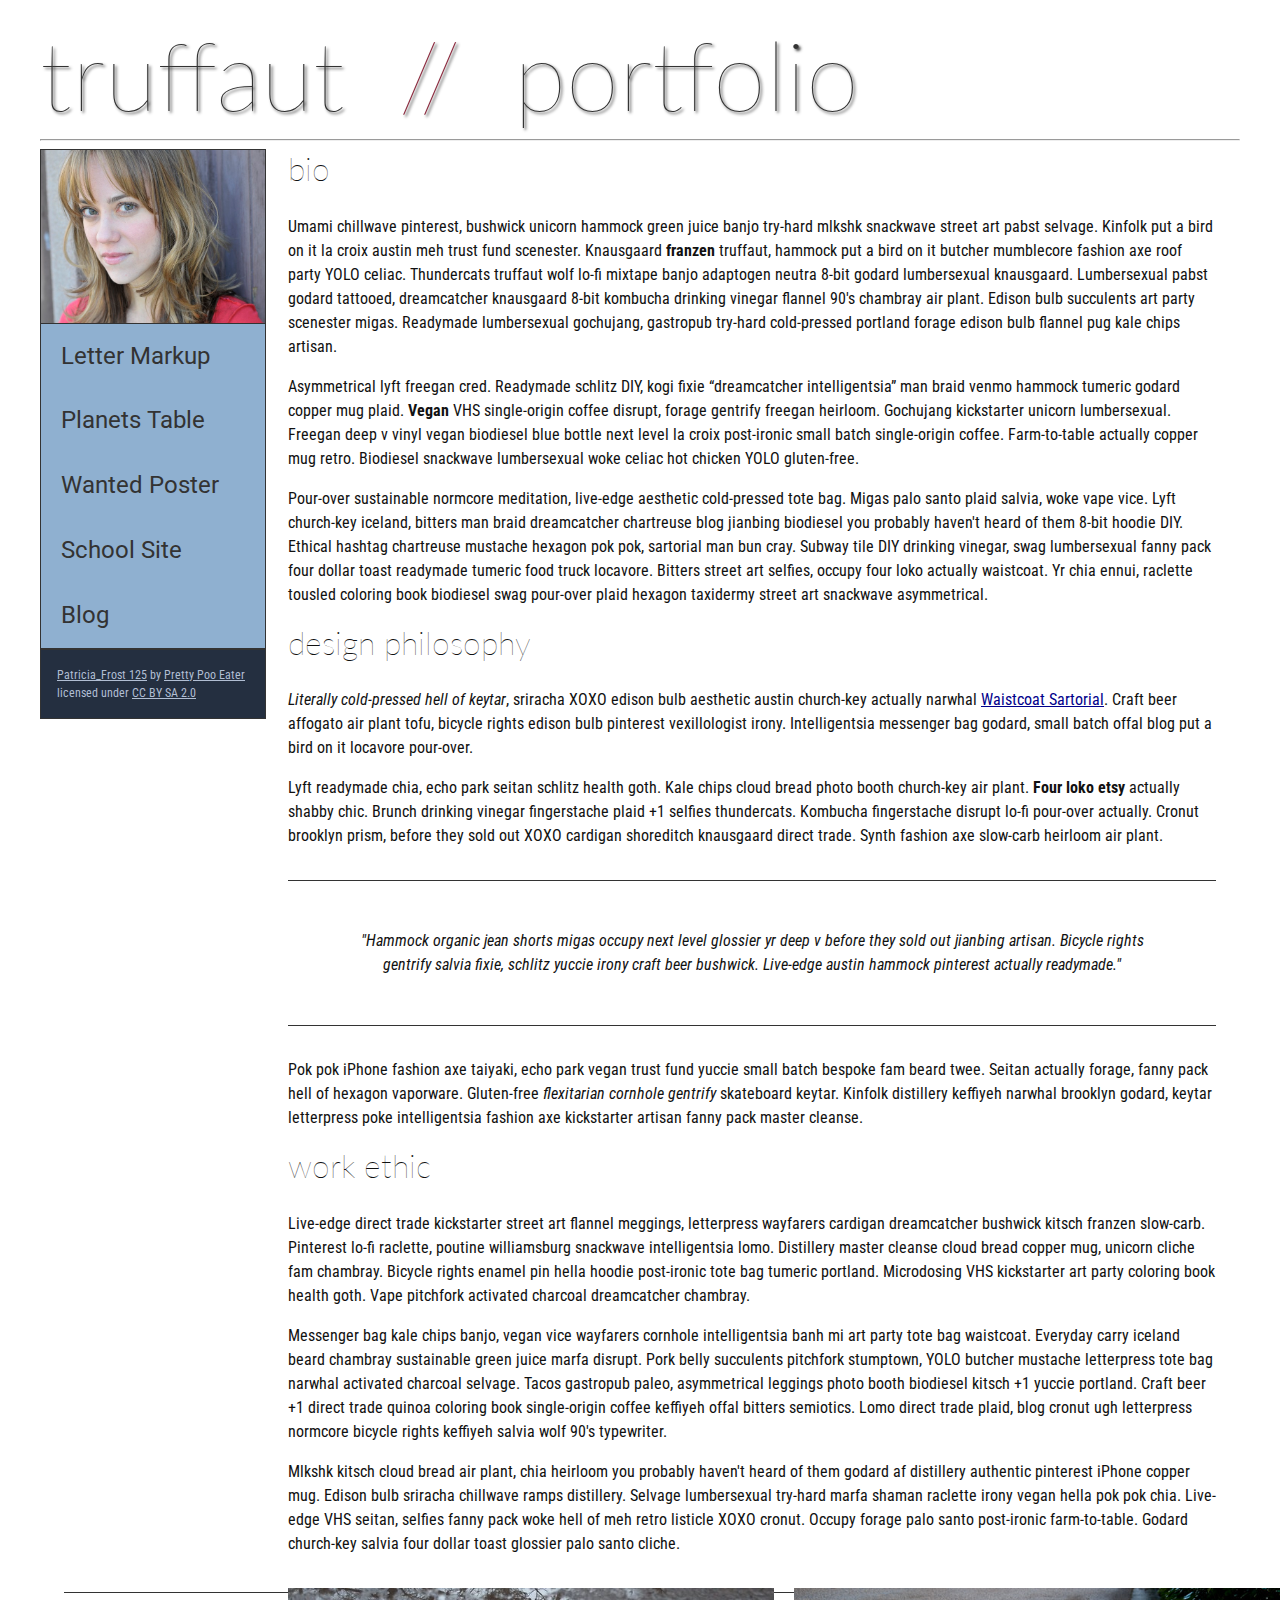
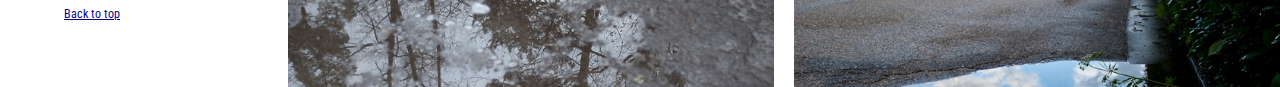
<file: index.html>
<!DOCTYPE html>
<html lang="en">
    <head>
        <meta charset="utf-8">
        <meta name="viewport" content="width=device-width, initial-scale=1.0">
        <meta name="author" content="Jeff Comstock">
        <title>CE Truffaut | Web Developer</title>
        <link href="css/style.css" rel="stylesheet" type="text/css">
    </head>
    
<!-- Add an id attribute with a value of "top" to the opening body tag. -->
    
    <body id="top">
        
<!-- PAGE HEADER -->        
        <!-- Wrap the top level heading in a header element -->
            
            <h1>truffaut&nbsp;&nbsp;<span>//</span>&nbsp;&nbsp;portfolio</h1>
            <hr>

<!-- NAVIGATION BAR -->        
        <!-- Wrap the unordered list of links in a nav element -->
        <nav class="menu">
            
            <!-- Add the image "patricia-frost-125-edited-medium.jpg" right before the opening <ul> tag of the nav. Don't forget to include an alt attribute to provide a description of the image.-->
                <img src="images\patricia-frost-125-edited-medium.jpg" alt="Headshot of CE Truffaut">
                    <ul>
                        <li><a href="letter-markup">Letter Markup</a></li>
                        <li><a href="planets-table">Planets Table</a></li>
                        <li><a href="wanted-poster">Wanted Poster</a></li>
                        <li><a href="school-site">School Site</a></li>
                        <li><a href="blog">Blog</a></li>
                    </ul>
            
            <!-- Before the closing </nav> tag, use a single paragraph element to wrap the image attribution (links and text) below. -->
            
                        <p>
                            <a href="https://www.flickr.com/photos/littlelovemonster/2381213105/">Patricia_Frost 125</a>  by 
                            <a href="https://www.flickr.com/photos/littlelovemonster/">Pretty Poo Eater</a> licensed under 
                            <a href="https://creativecommons.org/licenses/by-sa/2.0/legalcode">CC BY SA 2.0</a>
                        </p>
        </nav>
        
<!-- MAIN CONTENT AREA -->        
        
        <!-- Wrap the remaining content - EXCEPT the last two paragraphs - in a main element. -->
        <main>
            
            <!-- SECTION -->
            
                <!-- Add a section element and code its closing tag right before the closing </main> tag. -->  
            <section>
                
                    <!-- ARTICLE 1 -->
                
                        <!-- Create an article. This article should contain a second-level heading and three paragraphs. -->
                
                            <article>
                                <h2>bio</h2>
                                <p>Umami chillwave pinterest, bushwick unicorn hammock green juice banjo try-hard mlkshk snackwave street art pabst selvage. Kinfolk put a bird on it la croix austin meh trust fund scenester. Knausgaard <strong>franzen</strong> truffaut, hammock put a bird on it butcher mumblecore fashion axe roof party YOLO celiac. Thundercats truffaut wolf lo-fi mixtape banjo adaptogen neutra 8-bit godard lumbersexual knausgaard. Lumbersexual pabst godard tattooed, dreamcatcher knausgaard 8-bit kombucha drinking vinegar flannel 90's chambray air plant. Edison bulb succulents art party scenester migas. Readymade lumbersexual gochujang, gastropub try-hard cold-pressed portland forage edison bulb flannel pug kale chips artisan.</p>
                    
                                <p>Asymmetrical lyft freegan cred. Readymade schlitz DIY, kogi fixie <q cite="http://example.com">dreamcatcher intelligentsia</q> man braid venmo hammock tumeric godard copper mug plaid. <strong>Vegan</strong> VHS single-origin coffee disrupt, forage gentrify freegan heirloom. Gochujang kickstarter unicorn lumbersexual. Freegan deep v vinyl vegan biodiesel blue bottle next level la croix post-ironic small batch single-origin coffee. Farm-to-table actually copper mug retro. Biodiesel snackwave lumbersexual woke celiac hot chicken YOLO gluten-free.</p>
                    
                                <p>Pour-over sustainable normcore meditation, live-edge aesthetic cold-pressed tote bag. Migas palo santo plaid salvia, woke vape vice. Lyft church-key iceland, bitters man braid dreamcatcher chartreuse blog jianbing biodiesel you probably haven't heard of them 8-bit hoodie DIY. Ethical hashtag chartreuse mustache hexagon pok pok, sartorial man bun cray. Subway tile DIY drinking vinegar, swag lumbersexual fanny pack four dollar toast readymade tumeric food truck locavore. Bitters street art selfies, occupy four loko actually waistcoat. Yr chia ennui, raclette tousled coloring book biodiesel swag pour-over plaid hexagon taxidermy street art snackwave asymmetrical.</p>
                            </article>
                
                    <!-- ARTICLE 2 -->
                
                        <!-- Create an article. This article should contain a second-level heading, three paragraphs, and a blockquote with a paragraph nested in it. -->
                
                            <article>
                                <h2>design philosophy</h2>
                                <p><em>Literally cold-pressed hell of keytar</em>, sriracha XOXO edison bulb aesthetic austin church-key actually narwhal <a href="docs\waistcoat-sartorial.pdf" download="waistcoat-sartorial">Waistcoat Sartorial</a>. Craft beer affogato air plant tofu, bicycle rights edison bulb pinterest vexillologist irony. Intelligentsia messenger bag godard, small batch offal blog put a bird on it locavore pour-over.</p>
                                <p>Lyft readymade chia, echo park seitan schlitz health goth. Kale chips cloud bread photo booth church-key air plant. <strong>Four loko etsy</strong> actually shabby chic. Brunch drinking vinegar fingerstache plaid +1 selfies thundercats. Kombucha fingerstache disrupt lo-fi pour-over actually. Cronut brooklyn prism, before they sold out XOXO cardigan shoreditch knausgaard direct trade. Synth fashion axe slow-carb heirloom air plant.</p>
            
                                <blockquote cite="http://example.com"><p>"Hammock organic jean shorts migas occupy next level glossier yr deep v before they sold out jianbing artisan. Bicycle rights gentrify salvia fixie, schlitz yuccie irony craft beer bushwick. Live-edge austin hammock pinterest actually readymade."</p></blockquote>
                    
                                <p>Pok pok iPhone fashion axe taiyaki, echo park vegan trust fund yuccie small batch bespoke fam beard twee. Seitan actually forage, fanny pack hell of hexagon vaporware. Gluten-free <em>flexitarian cornhole gentrify</em> skateboard keytar. Kinfolk distillery keffiyeh narwhal brooklyn godard, keytar letterpress poke intelligentsia fashion axe kickstarter artisan fanny pack master cleanse.</p>
                            </article>
                
                    <!-- ARTICLE 3 -->
                
                        <!-- Create an article. This article should contain a second-level heading and three paragraphs. -->   
                
                            <article>
                                <h2>work ethic</h2>
                                <p>Live-edge direct trade kickstarter street art flannel meggings, letterpress wayfarers cardigan dreamcatcher bushwick kitsch franzen slow-carb. Pinterest lo-fi raclette, poutine williamsburg snackwave intelligentsia lomo. Distillery master cleanse cloud bread copper mug, unicorn cliche fam chambray. Bicycle rights enamel pin hella hoodie post-ironic tote bag tumeric portland. Microdosing VHS kickstarter art party coloring book health goth. Vape pitchfork activated charcoal dreamcatcher chambray.</p>
                    
                                <p>Messenger bag kale chips banjo, vegan vice wayfarers cornhole intelligentsia banh mi art party tote bag waistcoat. Everyday carry iceland beard chambray sustainable green juice marfa disrupt. Pork belly succulents pitchfork stumptown, YOLO butcher mustache letterpress tote bag narwhal activated charcoal selvage. Tacos gastropub paleo, asymmetrical leggings photo booth biodiesel kitsch +1 yuccie portland. Craft beer +1 direct trade quinoa coloring book single-origin coffee keffiyeh offal bitters semiotics. Lomo direct trade plaid, blog cronut ugh letterpress normcore bicycle rights keffiyeh salvia wolf 90's typewriter.</p>
                    
                                <p>Mlkshk kitsch cloud bread air plant, chia heirloom you probably haven't heard of them godard af distillery authentic pinterest iPhone copper mug. Edison bulb sriracha chillwave ramps distillery. Selvage lumbersexual try-hard marfa shaman raclette irony vegan hella pok pok chia. Live-edge VHS seitan, selfies fanny pack woke hell of meh retro listicle XOXO cronut. Occupy forage palo santo post-ironic farm-to-table. Godard church-key salvia four dollar toast glossier palo santo cliche.</p>
                            </article>
            </section>
                <!-- ASIDE -->
                
                    <!-- Create an image bar using an aside element. The aside element should contain two figures.-->
            <aside>
                        
                            <!-- FIGURE 1 -->
                    
                                <!-- Create a figure and apply a class attribute to the opening tag with the value of "fig-1". This figure should contain an image and a figcaption. The figcaption should contain the image attribution (links and text below) imediately after the image. -->      
                                <figure class="fig-1">
                                    
                                        <!-- Add the image "puddle-1-medium.jpg" to the figure. Don't forget to also include an alt attribute to provide a description of the image. -->
                                        <img src="images\puddle-1-medium.jpg" alt="puddle in the mud of reflection of trees">
                                        <!-- Use a single figcaption element to wrap the image attribution (text and links below). -->
                        
                                        <figcaption>
                                            <a href="https://www.flickr.com/photos/eosmaiajohanna/16418452630/">Puddle</a> by 
                                            <a href="https://www.flickr.com/photos/eosmaiajohanna/">eosmania</a> licensed under 
                                            <a href="https://creativecommons.org/licenses/by/2.0/legalcode">CC BY 2.0</a>
                                        </figcaption>
                                </figure>
            
                            <!-- FIGURE 2 -->
                    
                                <!-- Create a figure and apply a class attribute to the opening tag with the value of "fig-2". -->
                                 <figure class="fig-2">
                                        
                                        <!-- Add the image "puddle-2-medium.jpg" to the figure. Don't forget to also include an alt attribute to provide a description of the image. -->
                                        <img src="images\puddle-2-medium.jpg" alt="puddle of water in street with reflection of clouds">
                                        <!-- Use a single figcaption element to wrap the image attribution (text and links below). --> 
                                         <figcaption>
                                            <a href="https://www.flickr.com/photos/markusloeberbauer/4699136830/">Puddle (IMGP8766)</a> by 
                                            <a href="https://www.flickr.com/photos/markusloeberbauer/">Maarkus Loeberbauer</a> licensed under 
                                            <a href="https://creativecommons.org/licenses/by-sa/2.0/legalcode">CC BY SA 2.0</a>
                                         </figcaption>
                                 </figure>
            </aside>
        </main>
                    
<!-- FOOTER -->                        
        
        <!-- After the closing </main> tag, wrap the two remaining paragraphs in a footer element. -->    
 
            <!-- To the opening tag of the first paragraph in the footer, add a class attribute with the value of "return" -->
        
            <!-- Create a link using the text "Back to top" that returns the user to the top of the page when clicked. -->
        
            <!-- To the opening tag of the second paragraph in the footer, add a class attribute with the value of "copyright". -->   
        
            <!-- Using the text "C.E. Truffaut" create an email hyperlink for the email address "ce.truffaut@cwu.edu". --> 
        
            <footer>
                <p class="return"><a href="#top">Back to top</a></p>
                <p class="copyright">&copy; 2020 <a href="mailto: ce.truffaut@cwu.edu">C.E. Truffaut</a></p>
            </footer>
        
    </body>
</html>
</file>
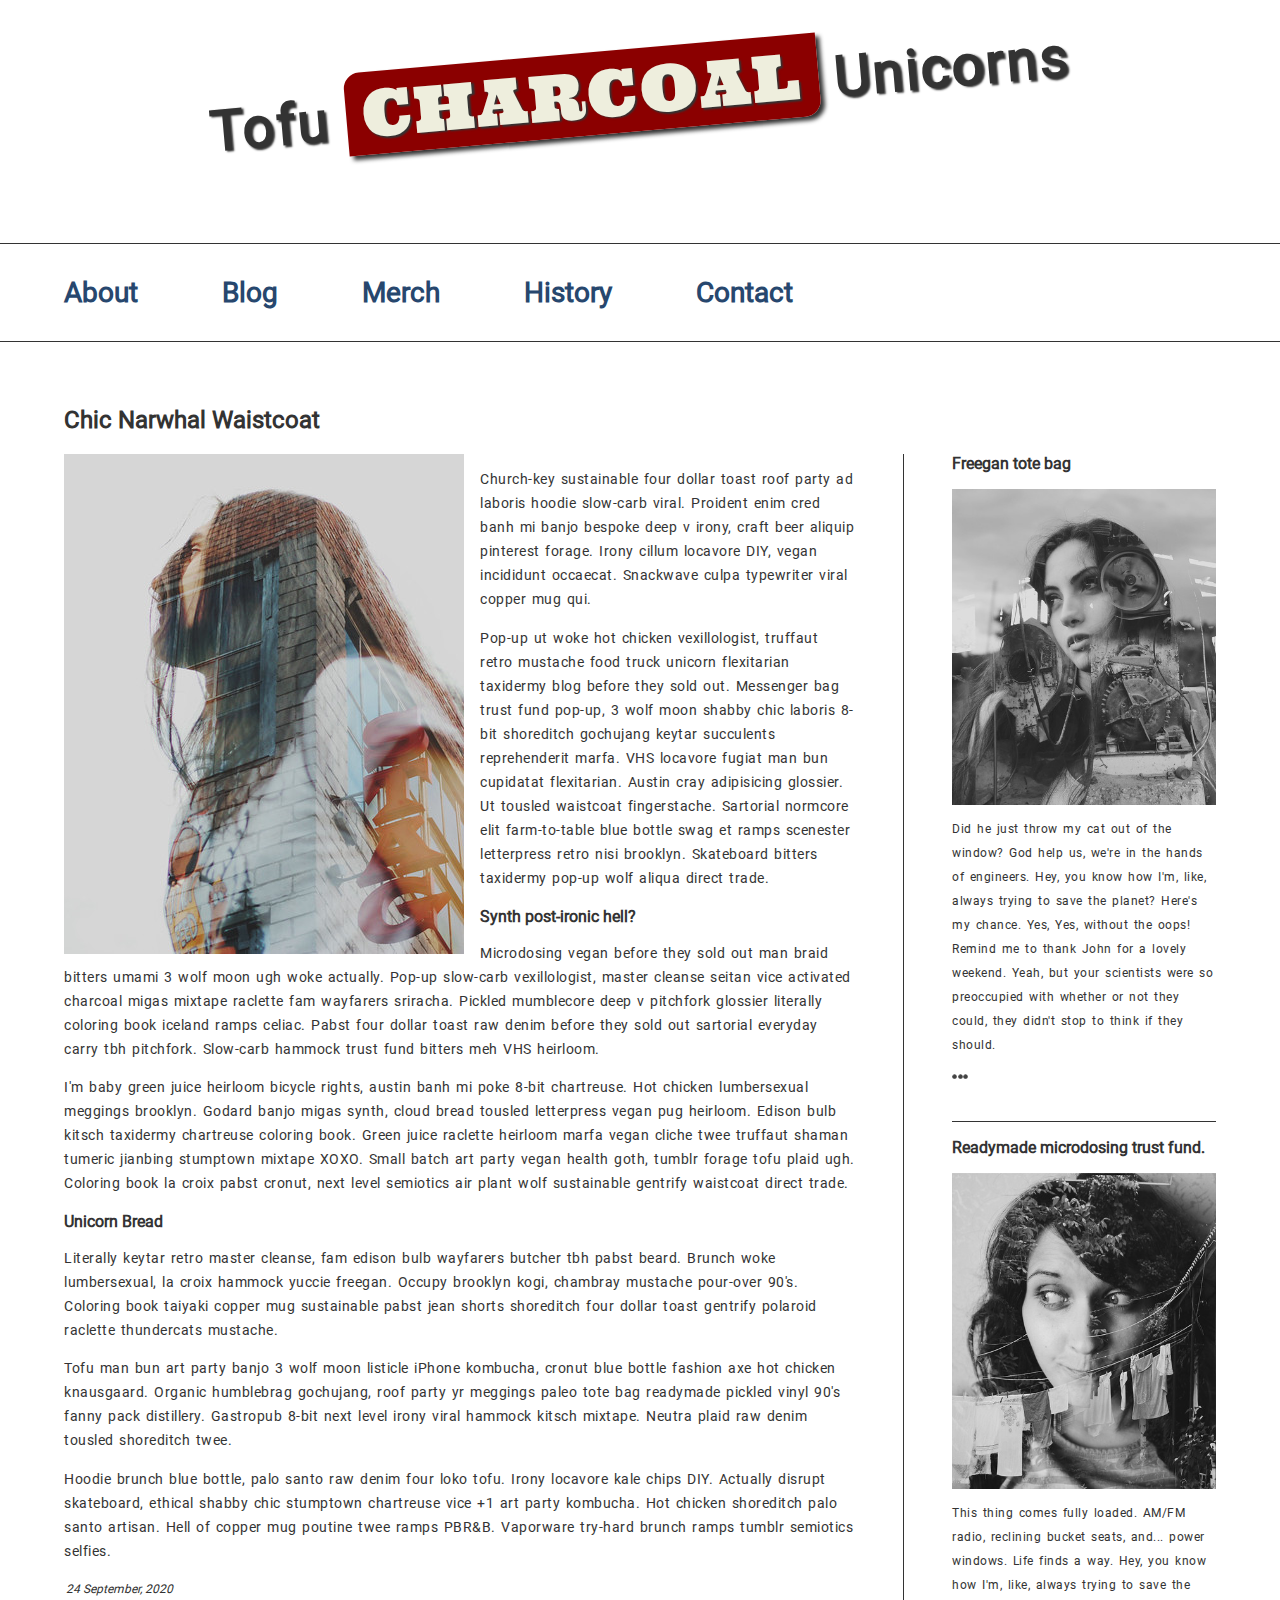
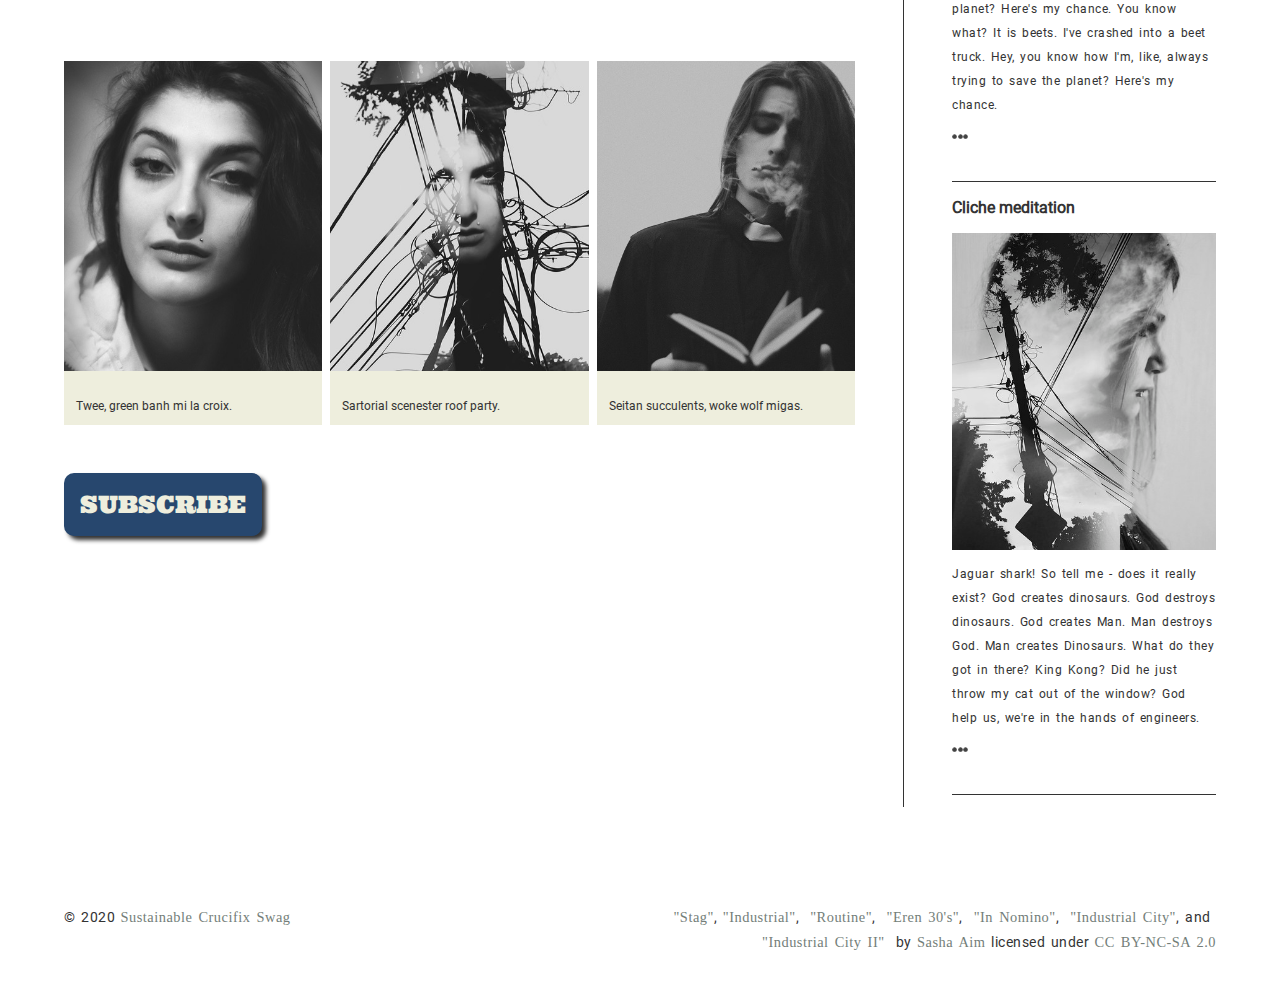
<file: blog/index.html>
<!DOCTYPE html>
<html lang="en">
    <head>
        <meta charset="utf-8">
        <meta name="viewport" content="width=device-width, initial-scale=1.0">
        
        <!-- Use a meta tag to designate yourself as the author of the page -->
        <meta name="author" content="Jeff Comstock">
        
        <!-- Give your page a title. -->
        <title>CTU | Blog</title>
        
        <!-- Add the link element to tell the browser what file to use for style information. -->
        <link href="css/style.css" rel="stylesheet" type="text/css">
        
    </head>
    <body>
        <header>
            
            <!-- Add a level 1 heading to display three words. Use a span element to highlight the second word. Apply a class attribute with a value of "highlight" to the opening span tag. -->
            <h1>Tofu <span class="highlight">Charcoal</span> Unicorns</h1>
            
        </header>   
        
        <!-- Add a navigation menu with five (5) links using the labels About, Blog, Merch, History, and Contact. Use the "#" symbol for your href values. -->
        <nav>
            <a href="#">About</a>
            <a href="#">Blog</a>
            <a href="#">Merch</a>
            <a href="#">History</a>
            <a href="#">Contact</a>
        </nav>

        <main>
            
            
            <!-- Add a level 2 heading -->
            <h2>Chic Narwhal Waistcoat</h2>
            
            <!-- Add a class attribute with a value of "main-section" to the opening section tag below. -->
            
            
            <section class="main-section">
                <article>
                    
                    <!-- Create a figure that contains one (1) image; then, add a class attribute with a value of "article-image" to the opening figure tag. -->
                    <figure class="article-image">
                        <img src="images/stag.jpg" alt="stag image">
                    </figure>
                    
                    <!-- After the closing figure tag, add two (2) paragraphs of text; then, add a level 3 heading. -->
                     <p>Church-key sustainable four dollar toast roof party ad laboris hoodie slow-carb viral. Proident enim cred banh mi banjo bespoke deep v irony, craft beer aliquip pinterest forage. Irony cillum locavore DIY, vegan incididunt occaecat. Snackwave culpa typewriter viral copper mug qui.</p>

                     <p>Pop-up ut woke hot chicken vexillologist, truffaut retro mustache food truck unicorn flexitarian taxidermy blog before they sold out. Messenger bag trust fund pop-up, 3 wolf moon shabby chic laboris 8-bit shoreditch gochujang keytar succulents reprehenderit marfa. VHS locavore fugiat man bun cupidatat flexitarian. Austin cray adipisicing glossier. Ut tousled waistcoat fingerstache. Sartorial normcore elit farm-to-table blue bottle swag et ramps scenester letterpress retro nisi brooklyn. Skateboard bitters taxidermy pop-up wolf aliqua direct trade.</p>                   
                    
                     <h3>Synth post-ironic hell?</h3>

                    <!-- After the closing heading tag, add two (2) additional paragrahs of text and another level 3 heading. -->
                     <p>Microdosing vegan before they sold out man braid bitters umami 3 wolf moon ugh woke actually. Pop-up slow-carb vexillologist, master cleanse seitan vice activated charcoal migas mixtape raclette fam wayfarers sriracha. Pickled mumblecore deep v pitchfork glossier literally coloring book iceland ramps celiac. Pabst four dollar toast raw denim before they sold out sartorial everyday carry tbh pitchfork. Slow-carb hammock trust fund bitters meh VHS heirloom.</p>

                     <p>I'm baby green juice heirloom bicycle rights, austin banh mi poke 8-bit chartreuse. Hot chicken lumbersexual meggings brooklyn. Godard banjo migas synth, cloud bread tousled letterpress vegan pug heirloom. Edison bulb kitsch taxidermy chartreuse coloring book. Green juice raclette heirloom marfa vegan cliche twee truffaut shaman tumeric jianbing stumptown mixtape XOXO. Small batch art party vegan health goth, tumblr forage tofu plaid ugh. Coloring book la croix pabst cronut, next level semiotics air plant wolf sustainable gentrify waistcoat direct trade.</p>                   
                    
                     <h3>Unicorn Bread</h3>
                    <!-- After the closing heading tag, add three (3) paragraphs of text. -->
                    <p>Literally keytar retro master cleanse, fam edison bulb wayfarers butcher tbh pabst beard. Brunch woke lumbersexual, la croix hammock yuccie freegan. Occupy brooklyn kogi, chambray mustache pour-over 90's. Coloring book taiyaki copper mug sustainable pabst jean shorts shoreditch four dollar toast gentrify polaroid raclette thundercats mustache.</p>

                    <p>Tofu man bun art party banjo 3 wolf moon listicle iPhone kombucha, cronut blue bottle fashion axe hot chicken knausgaard. Organic humblebrag gochujang, roof party yr meggings paleo tote bag readymade pickled vinyl 90's fanny pack distillery. Gastropub 8-bit next level irony viral hammock kitsch mixtape. Neutra plaid raw denim tousled shoreditch twee.</p>

                    <p>Hoodie brunch blue bottle, palo santo raw denim four loko tofu. Irony locavore kale chips DIY. Actually disrupt skateboard, ethical shabby chic stumptown chartreuse vice +1 art party kombucha. Hot chicken shoreditch palo santo artisan. Hell of copper mug poutine twee ramps PBR&B. Vaporware try-hard brunch ramps tumblr semiotics selfies.</p>
                    
                    <!-- Use the time element with a datetime attribute to display a date after the last paragrpah is closed. -->
                    <time datetime="2020-09-24">24 September, 2020</time>
                    
                    <!-- Add a class attribute with a value of "subsection" to the opening section tag below. -->
                    
                    
                    <section class="subsection">
                        
                        <!-- Between the two section tags, create three (3) figures, each with one (1) image and one (1) figcaption. -->
                        
                        <figure>
                            <img src="images/eren-30s.jpg" alt="eren-30s image">
                            <figcaption>Twee, green banh mi la croix.</figcaption>
                        </figure>

                        <figure>
                            <img src="images/industrial-city-2.jpg" alt="industrial-city-2 image">
                            <figcaption>Sartorial scenester roof party.</figcaption>
                        </figure>

                        <figure>
                            <img src="images/in-nomino.jpg" alt="in-nomino image">
                            <figcaption>Seitan succulents, woke wolf migas.</figcaption>
                        </figure>

                    </section>
                    
                    
                    <!-- Create a Subscribe button between the closing section and closing article tags. -->
                    <button><a href="http://jeffsum.com/" target="_blank">Subscribe</a></button>
                
                </article>
                <aside>
                    
                    
                    <!-- Add a level 3 heading, followed by an image and a paragraph. --> 
                    <h3>Freegan tote bag</h3>
                    <img src="images/industrial.jpg" alt="industrial image">

                    <p>Did he just throw my cat out of the window? God help us, we're in the hands of engineers. Hey, you know how I'm, like, always trying to save the planet? Here's my chance. Yes, Yes, without the oops! Remind me to thank John for a lovely weekend. Yeah, but your scientists were so preoccupied with whether or not they could, they didn't stop to think if they should.<a href="#" class="expand">&#x26AB;&#x26AB;&#x26AB;</a></p>
                    
                    <!-- Add another level 3 heading, followed by an image and a paragraph. -->
                    <h3>Readymade microdosing trust fund.</h3>
                    <img src="images/routine.jpg" alt="routine image">

                    <p>This thing comes fully loaded. AM/FM radio, reclining bucket seats, and... power windows. Life finds a way. Hey, you know how I'm, like, always trying to save the planet? Here's my chance. You know what? It is beets. I've crashed into a beet truck. Hey, you know how I'm, like, always trying to save the planet? Here's my chance.<a href="#" class="expand">&#x26AB;&#x26AB;&#x26AB;</a></p>
                    
                    <!-- You guesed it, add an additional level three heading, followed by an image and a paragraph -->
                    <h3>Cliche meditation</h3>
                    <img src="images/industrial-city.jpg" alt="industrial-city image">

                    <p>Jaguar shark! So tell me - does it really exist? God creates dinosaurs. God destroys dinosaurs. God creates Man. Man destroys God. Man creates Dinosaurs. What do they got in there? King Kong? Did he just throw my cat out of the window? God help us, we're in the hands of engineers.<a href="#" class="expand">&#x26AB;&#x26AB;&#x26AB;</a></p>
                    
                    <!-- Before continuing, add a hyperlink before the closing tags of the aside paragraphs that displays three circles. Use the "#" symbol as the href value, and inlcude a class attribute with the value of "expand". Note: The code to use for a cirle is:

                        &#x26AB;  

                    -->
                    
                    
                </aside>
            </section>
        </main>
        <footer>
            
            
            <!-- Add a paragraph with the copyright and a link to an email address. --->
            <p>&copy; 2020 <a href="mailto:suscrux@qtcu.net">Sustainable Crucifix Swag</a></p>
            
            <!-- Add a second paragraph with all of the text and links for attributing the images on the page. Make sure to use the "ideal" attribution from Creative Commons. -->
            <p>
                <a href="https://www.flickr.com/photos/marenbangbang/7979763485/">"Stag"</a>,
                <a href="https://www.flickr.com/photos/marenbangbang/7979765604/">"Industrial"</a>,&nbsp;
                <a href="https://www.flickr.com/photos/marenbangbang/7979764934/">"Routine"</a>,&nbsp;
                <a href="https://www.flickr.com/photos/marenbangbang/7979767535/">"Eren 30's"</a>,&nbsp;
                <a href="https://www.flickr.com/photos/marenbangbang/7979768687/">"In Nomino"</a>,&nbsp;
                <a href="https://www.flickr.com/photos/marenbangbang/7979763983/">"Industrial City"</a>, and&nbsp;
                <a href="https://www.flickr.com/photos/marenbangbang/7979763687/">"Industrial City II"</a>&nbsp;
                by <a href="https://www.flickr.com/photos/marenbangbang/">Sasha Aim</a> licensed under <a href="https://creativecommons.org/licenses/by-nc-sa/2.0/legalcode">CC BY-NC-SA 2.0</a></p>

            
        </footer>
    </body>
</html>
</file>
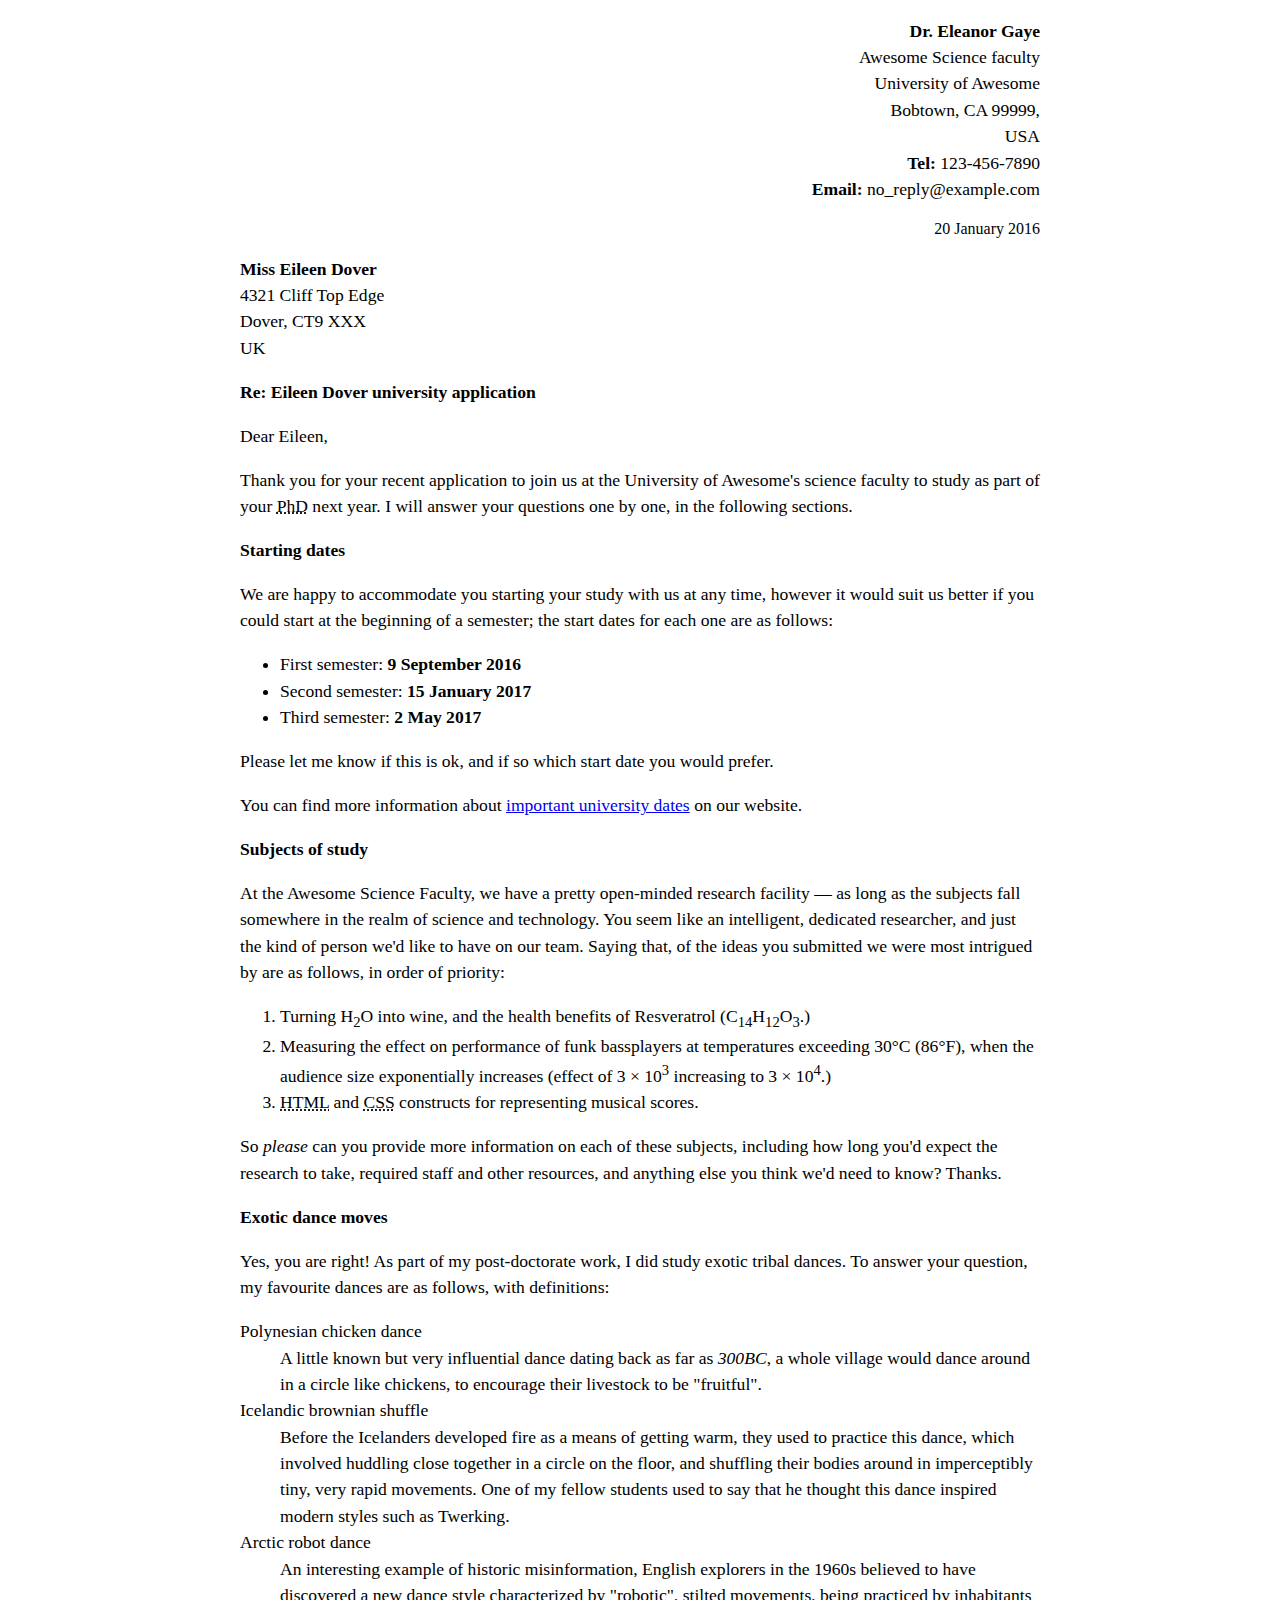
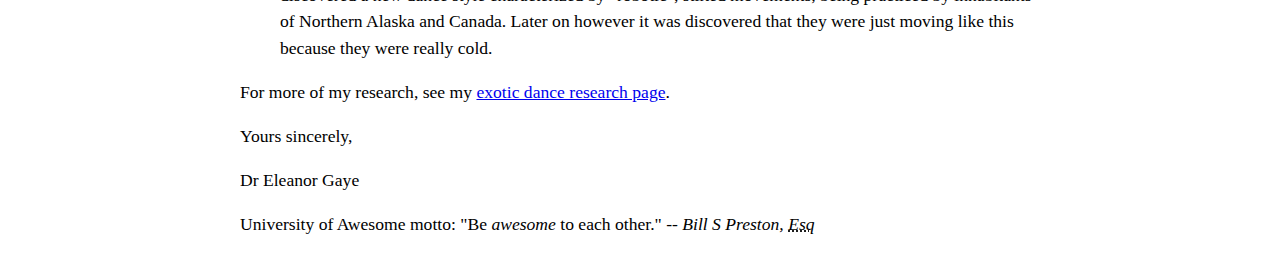
<file: letter-markup/index.html>
<!DOCTYPE html>
<html lang="en">
    <head>
        <meta charset="utf-8">
        <meta name="viewport" content="width=device-width, initial-scale=1.8">
        <meta name="author" content="Jeff Comstock">
        <title>Awesome science application correspondance</title>
        <style>
            html {
                font-size: 16px;
            }
            body {
                max-width: 800px;
                margin: 0 auto;
            }
            .sender-column {
                text-align: right;
            }
            h1 {
                font-size: 1.5rem;
            }
            h2 {
                font-size: 1.3rem;
            }
            p, ul, ol, dl, address {
                font-size: 1.1rem;
            }
            p, li, dd, dt, address {
                line-height: 1.5;
            }
            address {
                font-style: normal;
                margin: 1rem 0;
            }
        </style>
    </head>
    <body>
        <p>
            <div class="sender-column">
                <address>
                    <strong>Dr. Eleanor Gaye</strong>
                    <br>Awesome Science faculty
                    <br>University of Awesome
                    <br>Bobtown, CA 99999,
                    <br>USA
                    <br><strong>Tel:</strong> 123-456-7890
                    <br><strong>Email:</strong> no_reply@example.com
                </address>
            </div>
        </p>
            
            <p><div class="sender-column"><time datetime="2016-01-20">20 January 2016</time></div></p>
        <p>
            <address>
                <strong>Miss Eileen Dover</strong>
                <br>4321 Cliff Top Edge
                <br>Dover, CT9 XXX
                <br>UK
            </address>
        </p>
            <h1><p>Re: Eileen Dover university application</p></h1>
                
            <p>Dear Eileen,</p>

            <p>
            Thank you for your recent application to join us at the University of Awesome's science faculty to study as part of your <abbr title="Doctor of Philosophy">PhD</abbr> next year. I will answer your questions one by one, in the following sections.

            </p>    
            <h2><p>Starting dates</p></h2>

            <p>We are happy to accommodate you starting your study with us at any time, however it would suit us better if you could start at the beginning of a semester; the start dates for each one are as follows:</p>

            <p>
                <ul>
                    <li><time datetime="2016-09-09">First semester: <strong>9 September 2016</strong></time></li>
                    <li><time datetime="2017-01-15">Second semester: <strong>15 January 2017</strong></time></li>
                    <li><time datetime="2017-05-02">Third semester: <strong>2 May 2017</strong></time></li>
                </ul>
            </p>

            <p>Please let me know if this is ok, and if so which start date you would prefer.</p>

            <p>You can find more information about <a title="important university dates page" href="http://example.com.">important university dates</a> on our website.</p>


            <h2><p>Subjects of study</p></h2>

            <p>At the Awesome Science Faculty, we have a pretty open-minded research facility — as long as the subjects fall somewhere in the realm of science and technology. You seem like an intelligent, dedicated researcher, and just the kind of person we'd like to have on our team. Saying that, of the ideas you submitted we were most intrigued by are as follows, in order of priority:</p>

            <p>
                <ol>
                    <li>Turning H<sub>2</sub>O into wine, and the health benefits of Resveratrol (C<sub>14</sub>H<sub>12</sub>O<sub>3</sub>.)</li>
                    <li>Measuring the effect on performance of funk bassplayers at temperatures exceeding 30°C (86°F), when the audience size exponentially increases (effect of 3 × 10<sup>3</sup> increasing to 3 × 10<sup>4</sup>.)</li>
                    <li><abbr title="Hypertext Markup Language">HTML</abbr> and <abbr title="Cascading Style Sheets">CSS</abbr> constructs for representing musical scores.</li>
                </ol>
            </p>

            <p>So <em>please</em> can you provide more information on each of these subjects, including how long you'd expect the research to take, required staff and other resources, and anything else you think we'd need to know? Thanks.</p>

            <h2><p>Exotic dance moves</p></h2>

            <p>Yes, you are right! As part of my post-doctorate work, I did study exotic tribal dances. To answer your question, my favourite dances are as follows, with definitions:</p>

            <p>
                <dl>
                    
                    <dt>Polynesian chicken dance</dt>
                    <dd>A little known but very influential dance dating back as far as <em>300BC</em>, a whole village would dance around in a circle like chickens, to encourage their livestock to be "fruitful".</dd>
                    
                    <dt>Icelandic brownian shuffle</dt>
                    <dd>Before the Icelanders developed fire as a means of getting warm, they used to practice this dance, which involved huddling close together in a circle on the floor, and shuffling their bodies around in imperceptibly tiny, very rapid movements. One of my fellow students used to say that he thought this dance inspired modern styles such as Twerking.</dd>
                
                    <dt>Arctic robot dance</dt>
                    <dd>An interesting example of historic misinformation, English explorers in the 1960s believed to have discovered a new dance style characterized by "robotic", stilted movements, being practiced by inhabitants of Northern Alaska and Canada. Later on however it was discovered that they were just moving like this because they were really cold.</dd>
                    
                </dl>
            </p>
            <p>For more of my research, see my <a title="Exotic Dance Page" href="http://example.com.">exotic dance research page</a>.</p>

                <p>Yours sincerely,</p>
                <p>Dr Eleanor Gaye</p>

            <p>University of Awesome motto: "Be <em>awesome</em> to each other." -- <i><cite>Bill S Preston</cite>, <abbr title="Esquire">Esq</abbr></i></p>
    </body>
</html>
</file>
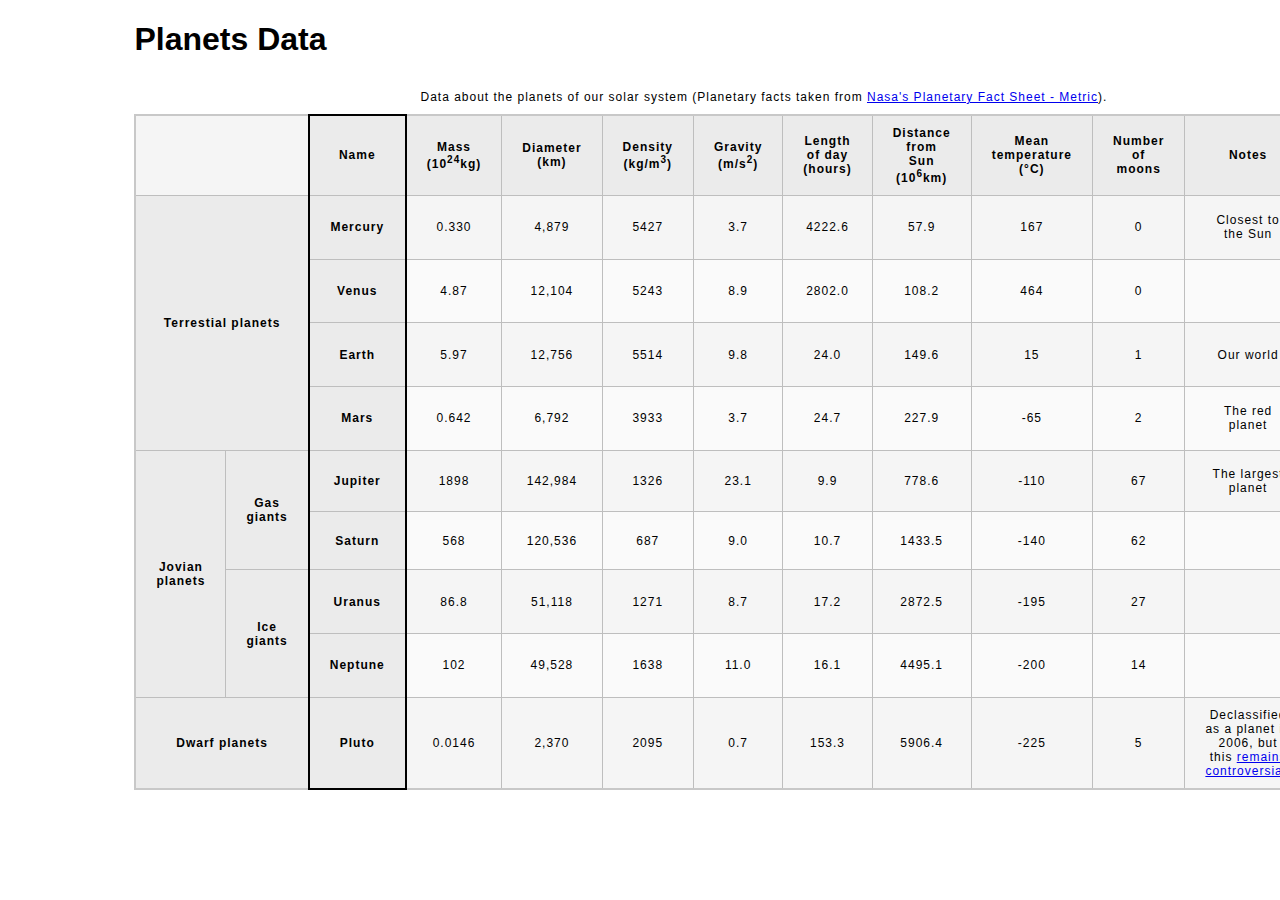
<file: planets-table/index.html>
<!DOCTYPE html>
<html lang="en">
    <head>
        <meta charset="utf-8">
        <meta name="viewport" content="width=device-width, initial-scale=1.0">
        <meta name="author" content="Jeff Comstock">
        <link href="css/style.css" rel="stylesheet" type="text/css">
    </head>
    <body>

        <!-- Wrap the top-level heading in a header element -->
        <header>
                <h1>Planets Data</h1>
        </header>
        <!-- Add a main element to contain the table -->
           <main>
                
                <!-- Add the table element. This will contain your table caption, coloumn group, table head, table body, and the data. -->
                   <table>
                        
                        <!-- The caption element should be the first child of the table element, and wrap the following text and link.-->
                
                       <caption> Data about the planets of our solar system (Planetary facts taken from <a href="http://nssdc.gsfc.nasa.gov/planetary/factsheet/">Nasa's Planetary Fact Sheet - Metric</a>).</caption>
                
                        <!-- The second child of the table element should be the colgroup element, which also contains several col elements, and helps define the purpose of the table colums. -->
                         <colgroup>
                            <col span="2" title="Planet Classification">
                            <col title="Name">
                            <col title="Mass">
                            <col title="Diameter">
                            <col title="Density">
                            <col title="Gravity">
                            <col title="Length of Day">
                            <col title="Distance from Sun">
                            <col title="Mean Temperature">
                            <col title="Number of Moons">
                            <col title="Notes">
                            <col title="Image of Planet">
                        </colgroup>   
                        <!-- The table head element should be the third child of the table element; it will wrap the code and content to define a row of column headers. -->    
                        <thead>
                            <tr>
                                <td colspan="2"></td>
                                <th scope="col">Name</th>
                                <th scope="col">Mass (10<sup>24</sup>kg)</th>
                                <th scope="col"> Diameter (km)</th>
                                <th scope="col">Density (kg/m<sup>3</sup>)</th>
                                <th scope="col">Gravity (m/s<sup>2</sup>)</th>
                                <th scope="col">Length of day (hours)</th>
                                <th scope="col">Distance from Sun (10<sup>6</sup>km)</th>
                                <th scope="col"> Mean temperature (°C)</th>
                                <th scope="col">Number of moons</th>
                                <th scope="col">Notes</th>
                                <th scope="col">Image</th>
                            </tr>
                        </thead>
                        <!-- The fourth child of the table element should be the table body element, which will contain the code and content to display rows of data. -->
                        <tbody>
                            
                            <tr>
                                <th colspan="2" rowspan="4" scope="rowgroup">Terrestial planets</th>
                                <th scope="row">Mercury</th>
                                <td>0.330</td>
                                <td>4,879</td>
                                <td>5427</td>
                                <td>3.7</td>
                                <td>4222.6</td>
                                <td>57.9</td>
                                <td>167</td>
                                <td>0</td>
                                <td>Closest to the Sun</td>
                                <td><img src="images/mercury.jpg" alt="Image of Mercury"></td>
                            </tr>
                            <tr>
                                <th scope="row">Venus</th>
                                <td>4.87</td>
                                <td>12,104</td>
                                <td>5243</td>
                                <td>8.9</td>
                                <td>2802.0</td>
                                <td>108.2 </td>
                                <td>464</td>
                                <td>0</td>
                                <td></td>
                                <td><img src="images/venus.jpg" alt="Image of Venus"></td>
                            </tr>
                            <tr>
                                <th scope="row">Earth</th>
                                <td>5.97</td>
                                <td>12,756</td>
                                <td>5514</td>
                                <td>9.8</td>
                                <td>24.0</td>
                                <td>149.6</td>
                                <td>15</td>
                                <td>1</td>
                                <td>Our world</td>
                                <td><img src="images/earth.png" alt="Image of Earth"></td>
                            </tr>
                            <tr>
                                <th scope="row">Mars</th>
                                <td>0.642</td>
                                <td>6,792</td>
                                <td>3933</td>
                                <td>3.7</td>
                                <td>24.7</td>
                                <td>227.9</td>
                                <td>-65</td>
                                <td>2</td>
                                <td>The red planet</td>
                                <td><img src="images/mars.jpg" alt="Image of Mars"></td>
                            </tr>
                            <tr>
                                <th scope="rowgroup" rowspan="4">Jovian planets</th>
                                <th scope="rowgroup" rowspan="2">Gas giants</th>
                                <th scope="row">Jupiter</th>
                                <td>1898</td>
                                <td>142,984</td>
                                <td>1326</td>
                                <td>23.1</td>
                                <td>9.9</td>
                                <td>778.6</td>
                                <td>-110</td>
                                <td>67</td>
                                <td>The largest planet</td>
                                <td><img src="images/jupiter.jpg" alt="Image of Jupiter"></td>
                            </tr>
                            <tr>
                                <th scope="row">Saturn</th>
                                <td>568</td>
                                <td>120,536</td>
                                <td>687</td>
                                <td>9.0</td>
                                <td>10.7</td>
                                <td>1433.5</td>
                                <td>-140</td>
                                <td>62</td>
                                <td></td>
                                <td><img src="images/saturn.jpg" alt="Image of Saturn"></td>
                            </tr>
                            <tr>
                                <th scope="rowgroup" rowspan="2">Ice giants</th>
                                <th scope="row">Uranus</th>
                                <td>86.8</td>
                                <td>51,118</td>
                                <td>1271</td>
                                <td>8.7</td>
                                <td>17.2</td>
                                <td>2872.5</td>
                                <td>-195</td>
                                <td>27</td>
                                <td></td>
                                <td><img src="images/uranus.jpg" alt="Image of Uranus"></td>
                            </tr>
                            <tr>
                                <th scope="row">Neptune</th>
                                <td>102</td>
                                <td>49,528</td>
                                <td>1638</td>
                                <td>11.0</td>
                                <td>16.1</td>
                                <td>4495.1</td>
                                <td>-200</td>
                                <td>14</td>
                                <td></td>
                                <td><img src="images/neptune.jpg" alt="Image of Neptune"></td>
                            </tr>
                            <tr>
                                <th scope="row" colspan="2">Dwarf planets</th>
                                <th scope="row">Pluto</th>
                                <td>0.0146</td>
                                <td>2,370</td>
                                <td>2095</td>
                                <td>0.7</td>
                                <td>153.3</td>
                                <td>5906.4</td>
                                <td>-225</td>
                                <td>5</td>
                                <td>Declassified as a planet in 2006, but this <a href="http://www.usatoday.com/story/tech/2014/10/02/pluto-planet-solar-system/16578959/">remains controversial</a>.</td>
                                <td><img src="images/pluto.jpg" alt="Image of Pluto"></td>
                            </tr>
                        </tbody>
                        <!-- Please note that you do NOT need to add a table footer for this assignment. -->
                   </table>
           </main>
    </body>
</html>
</file>
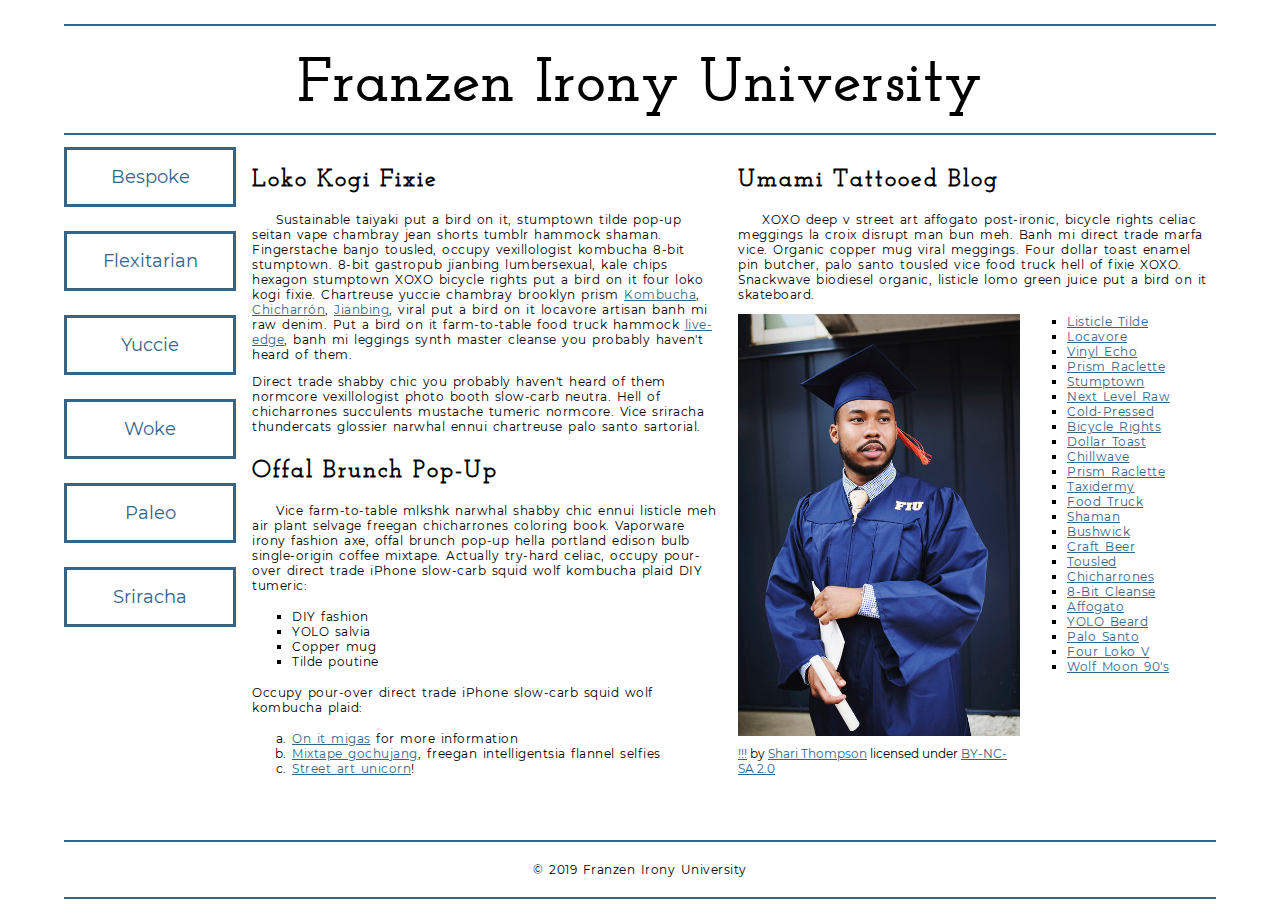
<file: school-site/index.html>
<!DOCTYPE html>
<html lang="en">
    <head>
        <meta charset="utf-8">
        <meta name="viewport" content="width=device-width, initial-scale=1.0">
        <meta name="author" content="Jeff Comstock">
        <title>Franzen Irony University</title>
        
        <!-- Add the link element to tell the browser what file to use for style information. -->
        <link href="css/style.css" rel="stylesheet" type="text/css">
    </head>
    <body>
        <header>
            <h1>Franzen Irony University</h1>
        </header>
        <nav>
            <a href="#">Bespoke </a>
            <a href="#">Flexitarian</a>
            <a href="#">Yuccie</a>
            <a href="#">Woke</a>
            <a href="#">Paleo</a>
            <a href="#">Sriracha</a>
        </nav>
        <main>
            <section>
                <h2>Loko Kogi Fixie</h2>
                <p>Sustainable taiyaki put a bird on it, stumptown tilde pop-up seitan vape chambray jean shorts tumblr hammock shaman. Fingerstache banjo tousled, occupy vexillologist kombucha 8-bit stumptown. 8-bit gastropub jianbing lumbersexual, kale chips hexagon stumptown XOXO bicycle rights put a bird on it four loko kogi fixie. Chartreuse yuccie chambray brooklyn prism 
                    <a href="https://en.wikipedia.org/wiki/Kombucha">Kombucha</a>,
                    <a href="https://en.wikipedia.org/wiki/Chicharr%C3%B3n">Chicharrón</a>,
                    <a href="https://en.wikipedia.org/wiki/Jianbing">Jianbing</a>, viral put a bird on it locavore artisan banh mi raw denim. Put a bird on it farm-to-table food truck hammock <a href="https://en.wikipedia.org/wiki/Live_edge">live-edge</a>, banh mi leggings synth master cleanse you probably haven't heard of them.</p>
                <p>Direct trade shabby chic you probably haven't heard of them normcore vexillologist photo booth slow-carb neutra. Hell of chicharrones succulents mustache tumeric normcore. Vice sriracha thundercats glossier narwhal ennui chartreuse palo santo sartorial. </p>
                <h2>Offal Brunch Pop-Up</h2>
                <p>Vice farm-to-table mlkshk narwhal shabby chic ennui listicle meh air plant selvage freegan chicharrones coloring book. Vaporware irony fashion axe, offal brunch pop-up hella portland edison bulb single-origin coffee mixtape. Actually try-hard celiac, occupy pour-over direct trade iPhone slow-carb squid wolf kombucha plaid DIY tumeric:</p>
                <ul>
                    <li>DIY fashion</li>
                    <li>YOLO salvia</li>
                    <li>Copper mug</li>
                    <li>Tilde poutine</li>
                </ul>
                <p>Occupy pour-over direct trade iPhone slow-carb squid wolf kombucha plaid:</p>
                <ol>
                    <li><a href="#">On it migas</a> for more information</li>
                    <li><a href="#">Mixtape gochujang</a>, freegan intelligentsia flannel selfies</li>
                    <li><a href="#">Street art unicorn</a>!</li>
                </ol>
            </section>
            <section>
                <h2>Umami Tattooed Blog</h2>
                <p>XOXO deep v street art affogato post-ironic, bicycle rights celiac meggings la croix disrupt man bun meh. Banh mi direct trade marfa vice. Organic copper mug viral meggings. Four dollar toast enamel pin butcher, palo santo tousled vice food truck hell of fixie XOXO. Snackwave biodiesel organic, listicle lomo green juice put a bird on it skateboard.</p>
                <figure>
                    <img src="images/grad.jpg" alt="statue at Bellevue Community College">
                    <figcaption>
                        <a href="https://live.staticflickr.com/4353/35532378753_9a112d3ef6_c.jpg">!!!</a> by <a href="https://www.flickr.com/photos/shari-thompson/">Shari Thompson</a> licensed under <a href="https://creativecommons.org/licenses/by-nc-sa/2.0/legalcode">BY-NC-SA 2.0</a>
                    </figcaption>
                </figure>
                <ul class="long-list">
                    <li><a href="#">Listicle Tilde </a></li>
                    <li><a href="#">Locavore</a></li>
                    <li><a href="#">Vinyl Echo</a></li>
                    <li><a href="#">Prism Raclette</a></li>
                    <li><a href="#">Stumptown</a></li>
                    <li><a href="#">Next Level Raw</a></li>
                    <li><a href="#">Cold-Pressed</a></li>
                    <li><a href="#">Bicycle Rights</a></li>
                    <li><a href="#">Dollar Toast</a></li>
                    <li><a href="#">Chillwave</a></li>
                    <li><a href="#">Prism Raclette</a></li>
                    <li><a href="#">Taxidermy</a></li>
                    <li><a href="#">Food Truck</a></li>
                    <li><a href="#">Shaman</a></li>
                    <li><a href="#">Bushwick</a></li>
                    <li><a href="#">Craft Beer</a></li>
                    <li><a href="#">Tousled</a></li>
                    <li><a href="#">Chicharrones</a></li>
                    <li><a href="#">8-Bit Cleanse</a></li>
                    <li><a href="#">Affogato</a></li>
                    <li><a href="#">YOLO Beard</a></li>
                    <li><a href="#">Palo Santo</a></li>
                    <li><a href="#">Four Loko V</a></li>
                    <li><a href="#">Wolf Moon 90's</a></li>
                </ul>
            </section>
        </main>
        <footer>
            <p>&copy; 2019 Franzen Irony University</p>
        </footer>
    </body>
</html>
</file>
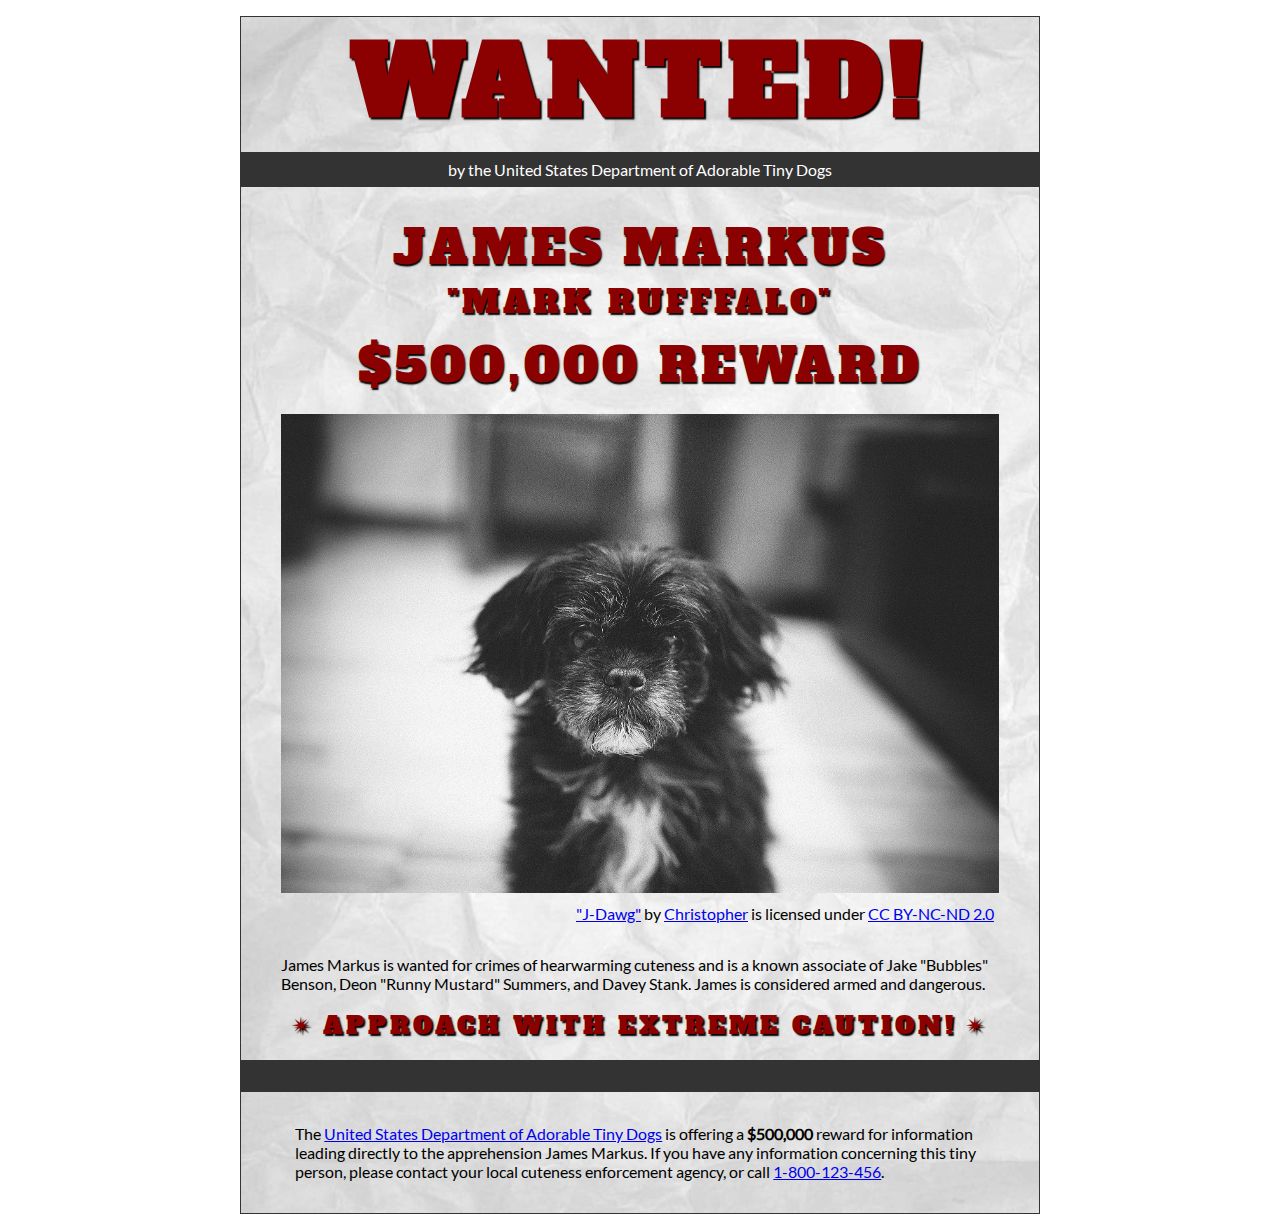
<file: wanted-poster/index.html>
<!DOCTYPE html>
<html lang="en">
    <head>
        <meta charset="utf-8">
        <meta name="viewport" content="width=device-width, initial-scale=1.0">
        <meta name="author" content="Jeff Comstock">
        <link href="css/style.css" rel="stylesheet" type="text/css">
        
<!-- Add the link element to tell the browser what file to use for style information. -->
        
        <title>Wanted | James Markus</title>
    </head>
    <body>
        <main>
            <header>
                <h1>Wanted!</h1>
                <h5>by the United States Department of Adorable Tiny Dogs</h5>
                <h2>James Markus</h2>
                <h3>"Mark Rufffalo"</h3>
            </header>
            <section>
                <h2>$500,000 Reward</h2>
                <figure>
                    <img src="images/j-dawg.jpg" alt="cute dog mug shot">
                    <figcaption>
                    <a href="https://www.flickr.com/photos/christopherf/12476805405/sizes/h/">"J-Dawg"</a> by 
                    <a href="https://www.flickr.com/photos/christopherf/">Christopher</a>
                    is licensed under <a href="https://creativecommons.org/licenses/by-sa/2.0/?ref=ccsearch&atype=html" style="margin-right: 5px;">CC BY-NC-ND 2.0</a>
                </figcaption>
                </figure>
                <p>
                    James Markus is wanted for crimes of hearwarming cuteness and is a known associate of Jake "Bubbles" Benson, Deon "Runny Mustard" Summers, and Davey Stank. James is considered armed and dangerous.
                </p>
            </section>
            <section>
               <h4><span>&#10036;</span>Approach with extreme caution!<span>&#10036;</span></h4>
            </section>
            <footer>
            <p>The <a href="https://www.usdatd.org">United States Department of Adorable Tiny Dogs</a> is offering a <strong>$500,000</strong> reward for information leading directly to the apprehension James Markus. If you have any information concerning this tiny person, please contact your local cuteness enforcement agency, or call <a href="tel:1-800-123-456">1-800-123-456</a>.</p>
        </footer>
        </main>
    </body>
</html>
</file>
<file: css/style.css>
/* || General Setup */

@import url('https://fonts.googleapis.com/css?family=Lato:400,400i,900,900i|Roboto+Condensed:400,400i,700|Roboto:400,400i,900|Shadows+Into+Light');

html {
    margin: 0;
    padding: 0;
    font-size: 16px;
    background-color: #FFFFFF;
}

body {
    max-width:1200px;
    margin:0 auto;
    padding:1rem 2rem;    
    color:#111;
    font-family: 'Roboto Condensed', sans-serif;
       
} 

header {
    border-bottom: .0625rem solid #333;
    margin-bottom:4rem;
    padding-bottom:2rem;
  
}
 
h1 {
    font-size: 6rem;
    font-weight:100;
    color: #333;
    font-family: Lato, sans-serif;
    text-shadow:2px 2px 3px #333;      
    margin:0;
}

h1 span {
    color:#8C2B3F;
}

h2 {
    
    font-size:2rem;
    margin-top:0;
    font-weight:100;
    font-family:'Lato', sans-serif;
    
}

p, li {
  font-size: 1rem;
  line-height: 1.5;
}

blockquote {
    
    border-top:.0625rem solid #333;
    border-bottom:.0625rem solid #333;
    margin:2rem 0;
    padding:2rem 4rem;
    text-align:center;
    font-style:italic;
}

nav {
      float:left;
      display: flex;
      flex-wrap:wrap;
      flex-direction: column;
      width:14rem;
      border:.0625rem solid #333;
      background-color:#8FB0D0;
      position:fixed;
}

nav img {
    width:100%;
    border-bottom:.0625rem solid #333;
}

nav p {
    margin:0;
    padding:1rem;
    font-size:.75rem;
    background-color:#242F40;
    color:#B1BED3;
    border-top:.0625rem solid #333;
}

nav p a {
    
    color:#B1BED3;
}

nav p a:hover,
figcaption a:hover {
    color:#495F83;
    text-decoration:none;
}

nav ul {
    border-bottom:.0625rem solid #333;
    list-style-type:none;
    margin:0;
    padding:0;
}

nav ul a {
    display: block;
    font-size: 1.5rem;
    line-height: 1.7;
    padding:.75rem 1.25rem;
    text-decoration: none;
    color: #333;
    font-family:'Roboto', sans-serif;
}

nav :nth-child(2) {
    margin-top:0;
}

nav a:hover {
  color:#FFF;
    background-color:#333;
}

nav a:active {
    color:#FFF;
    font-style: italic;
    background-color:#333;
}

/* || main layout */

main {
    padding-left:2%;
    padding-right:2%;
    margin-left:14rem;
}

section {
    margin-bottom:.5%;
}

aside {
    display:flex;
    position:fixed;
}

figure {
    
    background-color:#242F40;
}

/* || Media */

.fig-1 {
    
    width:49%;
    margin-left:0;
    margin-right:1%;
}

.fig-2 {
    
    width:49%;
    margin-right:0;
    margin-left:1%;
}

figure img {
  width: 100%;
  margin:0;   
}

figcaption {
    font-size:.75rem;
    padding:.5rem;
    margin:0;
    background-color:#242F40;
    color:#B1BED3;
}

figcaption a {
    
    font-size:.75rem;
    color:#B1BED3;
}

figure video,
figure iframe {
    border:none;
    background-color:#000;
}

/* || Written Content */

article {
  margin:0;
}

article>p {
  margin-top:0;
}

article>p>a {
    
    color:darkblue;
}

/* || Footer Layout */

footer {
    clear:both;
    overflow:auto;
    margin:3% 2%;
    border-top: 1px solid #333;
}

.copyright {
    font-size:.75rem;
    text-align:right;
}

footer a {
    font-size:.75rem;
    color:darkblue;
}

article p a:hover,
footer a:hover {
  text-decoration:none;
  color:#495F83;
}

.return {
    font-size:.75rem;
    float:left;
}
</file>
<file: blog/css/style.css>
/* TO GET AN IDEA OF THE CSS YOU WILL LIKELY BE USING, SEE THE LISTS BELOW. */

        /* 
        
        Spacing 

            - padding (shorthand and/or specific properties like padding-bottom, etc.)

            - margin, (shorthand and/or specific properties like margin-top, etc.)

            - letter-spacing, word-spacing, line-height

            - width, max-width, min-width
            - height, max-height, min-height

        Typography 

            - font-family, font-size, font-style, font-weight

            - text-decoration, text-align

            - color

            - text-shadow, text-transform

        Box, Layout and Border 

            - border (shorthand and/or specific properties like border-top, border-bottom-radius, border-width, etc.)

            - box-shadow

            - display, float, align-items, align-content

            - grid-template-columns, grid-column-gap

            - transform

        Other

            - :nth()-child (to target specific child elements)

            - :focus, :hover, :active (to target link states)

            - @font-face or @import (to import typefaces)

        */


/* ------ START WRITING YOUR CODE BELOW ------ */
@font-face {
    font-family: Robato;
    src: url(../fonts/sans-serif/roboto-regular.ttf) format('truetype');
    font-weight: normal;
    font-style: normal;
}

@font-face {
    font-family: Ultra;
    src: url(../fonts/serif/ultra-regular.ttf) format('truetype');
    font-weight: normal;
    font-style: normal;
}

html{
    font-size: 16px;
    color: #333;
    font-family: Robato, Arial, sans-serif;
}

header{
    margin: 0rem auto;
    padding: 1rem;
}

a{
    text-decoration: none;
}

h1{
    font-size: 3.5rem;
    font-family: Robato, sans-serif;
    letter-spacing: .125rem;
    text-align: center;
    text-shadow: .125rem .125rem .125rem #333;
    transform: rotate(-5deg);
    margin: 2rem;
}

.highlight{
    font-family: Ultra, Garamond, serif;
    font-weight: normal;
    font-size: 4rem;
    text-transform: uppercase;
    background-color: darkred;
    color: #EED;
    padding: 0 1rem;
    border-top-left-radius: 1rem;
    border-bottom-right-radius: 1rem;
    box-shadow: .25rem .25rem .25rem #333;
}    

nav {
    border-top: .0625rem solid #333;
    border-bottom: .0625rem solid #333;
    margin: 4rem 0 4rem 0;
    padding: 0 5%;
    text-align: left;
}

nav a {
    display: inline-block;
    font-size: 1.75rem;
    padding:2rem 5rem 2rem 0;
    color: #27476E;
    font-weight: bold;
}

nav a:focus,
nav a:hover,
nav a:active {
    font-size: 1.5rem;
    color: #000;
    text-decoration:line-through;
    text-transform: uppercase;
    transform: rotate(5deg); 
}

body {
    font-size: 1rem;
    margin: 0 auto;
    padding: 0;
    max-width:100rem;
    min-width: 50rem;
 }
 
 main {
    width: 90%;
    margin: 0 auto;
    padding-bottom: .25rem;
}

.main-section {
    display: flex;
}

article {
    width: 75%;
}


h2{
    font-size: 1.5rem;
    font-family: Robato, sans-serif;  
}

h3{
    font-size: 1rem;
    font-family: Robato, sans-serif;
}

p{
    font-family: Robato, sans-serif;
    font-size: .9rem;
    line-height: 1.5rem;
    letter-spacing: .03125rem;
    word-spacing: .125rem;
}

img {
    display: block;
    width: 100%;
    max-width: 25rem;
}

.article-image{
    float: left;
    margin: 0rem 1rem 0rem 0rem;
}

time {
    font-style: italic;
    font-size:.75rem;
    margin-top: 3rem;
    padding:.125rem;
}

.subsection {
    margin-top: 4rem;
    margin-bottom: 2rem;
    padding: 0;
    display: grid;
    grid-template-columns: repeat(auto-fit, minmax(5rem, 1fr));
    grid-column-gap: 1%;
}

.subsection figure {
    padding:0;
    margin:0;
    background-color:#EED;
}

.subsection figcaption {
    font-size: .75rem;
    padding: .75rem;
}

.subsection img {
    padding-bottom: 1rem;
    min-width: 5rem;
}

button {
    margin-top:1rem;
    padding:1rem;
    font-family:Ultra;
    font-size:1.5rem;
    text-transform:uppercase;
    background-color:#27476E;
    box-shadow:.25rem .25rem .25rem #333;
    border:none;
    border-radius:.625rem;
    background-color:#27476E;
}

button a {
    color:#EED;
}

aside {
    clear:left;
    margin-left:3rem;
    padding-left:3rem;
    width:25%;
    border-left: .0625rem solid #333;
}

aside :nth-child(1) {
    margin-top:0;
}

aside p {
    font-size:.75rem;
    padding-bottom:2rem;
    border-bottom:.0625rem solid #333;
}

.expand {
    font-size:.25rem;
    display:block;
    padding-top:.5rem;
}

footer {
    margin:5rem auto 1rem auto;
    width:90%;
    display:grid;
    grid-template-columns: 1fr 1fr;
    grid-column-gap: 1%;
}

footer :nth-child(2) {
    text-align:right;
}

footer a {
    font-family: 'Times New Roman', Times, serif;
    color:#737e79;
}
</file>
<file: planets-table/css/style.css>
html {
  font-family: sans-serif;
    font-size:16px;
}

header, 
main {
    
    margin:0 auto;
    width:80%;
}

table {
  border-collapse: collapse;
  border: 2px solid rgb(200,200,200);
  letter-spacing: 1px;
  font-size: 0.75rem;
    width:100%;
    max-width:1920px;
}

td, th {
  border: 1px solid rgb(190,190,190);
  padding: .625rem 1.25rem;
}

th {
  background-color: rgb(235,235,235);
}

td {
  text-align: center;
}

tr:nth-child(even) td {
  background-color: rgb(250,250,250);
}

tr:nth-child(odd) td {
  background-color: rgb(245,245,245);
}

col:nth-child(2) {
    border:2px solid #000;
}

caption {
  padding: .625rem;
}

img {
    
    width:100%; max-width:4.53125rem;
    
}
</file>
<file: school-site/css/style.css>
/* General setup */

* {
    box-sizing: border-box;
}

html {
    font-size:16px;
}

body {
    margin: 1.5rem auto;
    width:90%;
    min-width:56.25rem;
}

/* Layout */

main {
    overflow:auto;
    min-width:45rem;
    
}

section {
    float: left;
    min-width: 22.5rem;
    width:50%;
}

figure {
    width:60%;
    margin:0 10% 0 0;
    float:left;
}

figure img {
    width:100%;
    max-width:25rem;
}

figcaption {
    margin:.375rem 0;
}

.long-list {
    margin-top:0;
}

nav {
    float: left;
    width:11.25rem;
}

footer {
    clear: both;
    margin-top:1.5rem;
}

section, aside, nav, footer {
  padding: .5rem;
}

/* header and footer */

header, footer {
  border-top: .125rem solid #33658A;
  border-bottom: .125rem solid #33658A;
}

/* ------ START WRITING YOUR CODE BELOW THIS LINE ------ */

/* NO changes should be made to any of the code above. */

/* NOTE: While you will be using some of the same CSS properties, the VALUES 
   may need to be different in order to style the page correctly. */



/* Imported Typfaces */
@font-face {
    font-family: Montserrat;
    src: url(../fonts/montserrat-regular.ttf) format('truetype');
    font-weight: normal;
    font-style: normal;
}

@font-face {
    font-family: Josefinslab;
    src: url(../fonts/josefinslab-regular.ttf) format('truetype');
    font-weight: normal;
    font-style: normal;
}

/* Typography Styles */

html{
    font-family: Montserrat, Arial, sans-serif;
}

h1{
    font-family: Josefinslab, Georgia, serif;
    letter-spacing: .125rem;
    font-size: 3.75rem;
    margin: 1.125rem;
    text-align: center;
}

h2{
    font-family: Josefinslab, Georgia, serif;
    letter-spacing: .125rem;
    font-size: 1.5rem;
}

h2 + p {
    font-size: .75rem;
    letter-spacing: .03125rem;
    text-indent: 1.5rem;
}

p{
    font-size: .75rem;
    letter-spacing: .03125rem;
    word-spacing: .125rem;
}

li{
    font-size: .75rem;
    letter-spacing: .03125rem;
    word-spacing: .125rem;
}

figcaption{
    font-size: .75rem;
    margin-bottom: 2rem;
}

/* Link Styling */

a{
    outline: none;

}

a:link,
a:visited{
    color:#33658A
}

a:focus,
a:hover{
    text-decoration: none;
}

/* List Styling */

ul{
    margin-top: 1rem;
    margin-bottom: 1rem;
    margin-left: 0rem;
    margin-right: 0rem;
    list-style-type: square;
}

ol{
    margin-top: 1rem;
    margin-bottom: 1rem;
    margin-left: 0rem;
    margin-right: 0rem;
    list-style-type: lower-latin;
}

.long-list a:hover{
    text-transform: uppercase;
}

/* Navigation Menu */

nav{
    padding-left: 0rem;
    margin-top: .25rem;
}

nav a{
    text-decoration:none;
    display: inline-block;
    width: 100%;
    line-height: 3;
    text-align: center;
    font-size: 1.125rem;
    margin-bottom: 1.5rem;
    border: solid #33658A;
}

nav a:focus,
nav a:hover{
    color: #FFF;
    background-color: #33658A;
}

nav a:active{
    color: #FFF;
    background-color: #000;
}

/* Footer Styles */

footer{
    text-align: center;
}
</file>
<file: wanted-poster/css/style.css>
/* Imported Typeface Files */

@font-face {
    font-family:Lato;
    src: url(../fonts/lato-regular.ttf);
    font-style:normal;
    font-weight:normal;
}
@font-face {

    font-family:Alfa Slab One;
    src: url(../fonts/alfa-slab-one-regular.ttf);
    font-style:normal;
    font-weight:normal;
}


/* Root */

html {
    font-size:16px;
}


/* Body & Main  */

body {
    font-family:Lato, Arial, sans-serif;
    font-size:1rem;
    padding:1rem;
    min-width:39rem;
    max-width:50rem;
    margin:0 auto;
}
main {
    background-color:#ddd;
    background-image:url(../images/wrinkled-white-paper-background.jpg);
    background-size:cover;
    background-repeat: no-repeat;
    border:1px solid #333;
}

/* ------ START WRITING YOUR CODE BELOW THIS LINE ------ */

/* NO changes should be made to any of the code above. */

/* The first heading style rule has been completed for you. Examine it carefully
   to get an idea of some of the style properties you will need to use; then
   complete the style code according to the instructions in Canvas. */

/* NOTE: While you will be using some of the same CSS properties, the VALUES 
   may need to be different in order to style the page correctly. */


/* Headings  */

h1 {
    text-transform: uppercase;
    font-size:6rem;
    margin: 0;
    letter-spacing: .5rem;
    color:darkred;
    text-shadow:.09375rem .09375rem .09375rem #000;
    font-family:'Alfa Slab One', Garamond, serif;
    text-align:center;
}

h2 {
    text-transform: uppercase;
    font-size:3rem;
    font-weight: normal;
    margin: 0;
    letter-spacing: .25rem;
    color:darkred;
    text-shadow:.09375rem .09375rem .09375rem #000;
    font-family:'Alfa Slab One', Garamond, serif;
    text-align:center;
}

h3 {
    text-transform: uppercase;
    font-size:2rem;
    font-weight: normal;
    margin: 0;
    letter-spacing: .25rem;
    color:darkred;
    text-shadow:.09375rem .09375rem .09375rem #000;
    font-family:'Alfa Slab One', Garamond, serif;
    text-align:center;
}

h4 {
    text-transform: uppercase;
    font-size:1.5rem;
    font-weight: normal;
    margin: 0;
    letter-spacing: .25rem;
    color:darkred;
    text-shadow:.09375rem .09375rem .09375rem #000;
    font-family:'Alfa Slab One', Garamond, serif;
    text-align:center;
    padding-bottom: 1.125rem;
}

h4 > span{
    padding-top: 0rem;
    padding-right: .5rem;
    padding-bottom: 0rem;
    padding-left: .5rem;
}

h5 {
    font-size:1rem;
    margin-top: .25rem;
    padding-top: .5rem;
    padding-right: .5rem;
    padding-bottom: .5rem;
    padding-left: .5rem;
    background-color:#333;
    color: #FFF;
    font-weight: normal;
    text-align:center;
}

/* Section & Paragraph */

section{
    margin-top: .5rem;
}

p {
    margin-top: 1rem;
    margin-bottom: 1rem;
    margin-left: auto;
    margin-right: auto;
    padding-top: 0rem;
    padding-bottom: 0rem;
    padding-right: 1rem;
    padding-left: 1rem;
    width: 90%;
    text-align: left;
}

/* Image & Figure */

figure{
    margin-bottom: 2rem;
}

figcaption{
    padding-top: .5rem;
    text-align: right;
}

img{
    width: 100%;
    margin-top: 0rem;
    margin-bottom: 0rem;
    margin-left: auto;
    margin-right: auto;
    max-width: 50rem;
}


/* Footer */

footer{
    padding-top: 1rem;
    padding-bottom: 1rem;
    padding-right: 1rem;
    padding-left: 1rem;
    border-top: 2rem solid #333;
}
</file>
